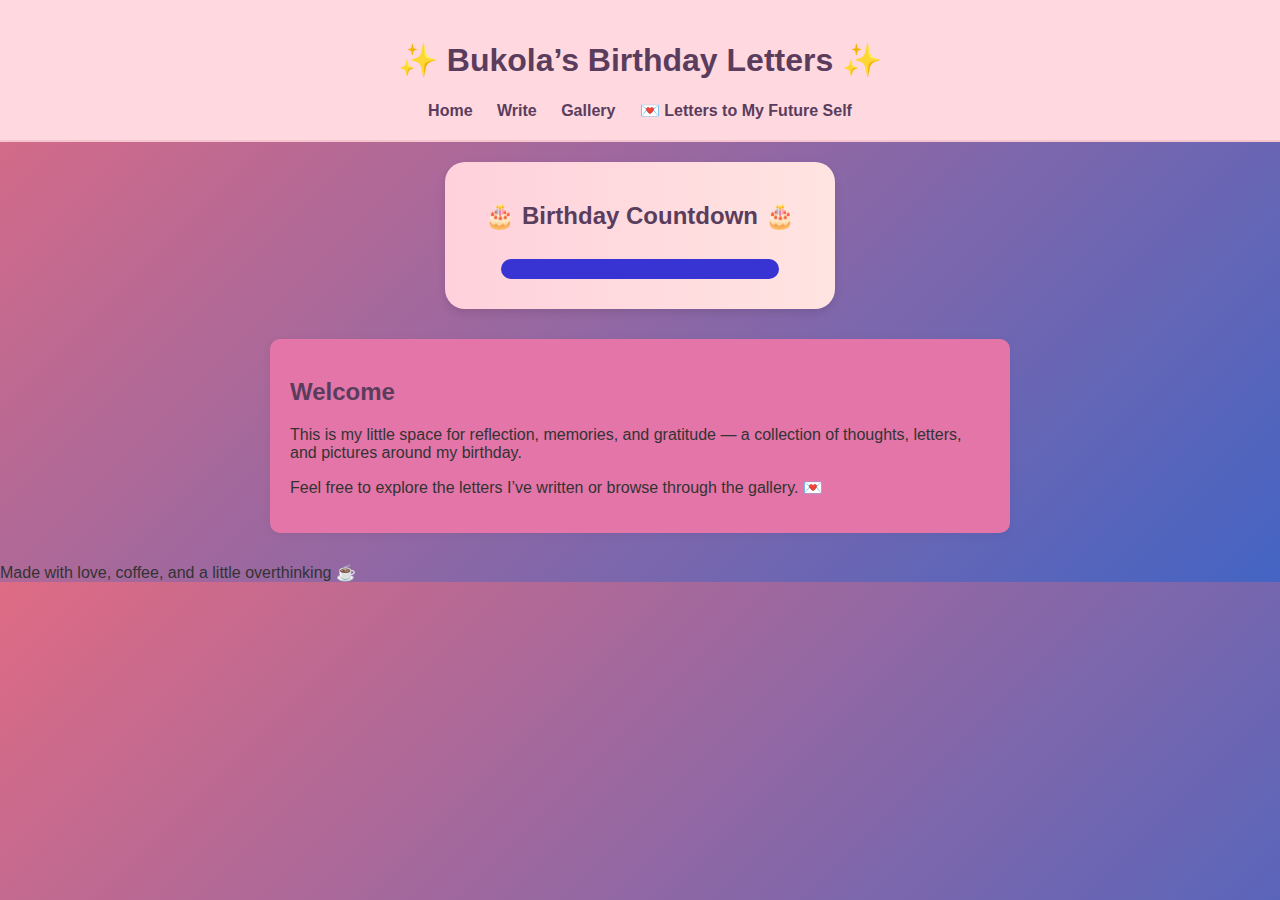
<file: index.html>
<!DOCTYPE html>
<html lang="en">
<head>
  <meta charset="UTF-8" />
  <meta name="viewport" content="width=device-width, initial-scale=1.0" />
  <title>Bukola’s Birthday Letters 🎂</title>
  <link rel="stylesheet" href="style.css" />
</head>
<body>
  <header>
    <h1>✨ Bukola’s Birthday Letters ✨</h1>
    <nav>
      <a href="index.html">Home</a>
      <a href="write.html">Write</a>
      <a href="gallery.html">Gallery</a>
       <a href="future.html" class="btn">💌 Letters to My Future Self</a>
    </nav>
  </header>
  <div id="countdown-container">
  <h2>🎂 Birthday Countdown 🎂</h2>
  <p id="countdown"></p>
  <div id="progress-bar-container">
    <div id="progress-bar"></div>
  </div>
</div>


  <main>
    <section class="intro">
      <h2>Welcome</h2>
      <p>
        This is my little space for reflection, memories, and gratitude — a collection of thoughts, letters, and pictures around my birthday.
      </p>
      <p>
        Feel free to explore the letters I’ve written or browse through the gallery. 💌
      </p>
    </section>

    <section id="posts"></section>
  </main>

  <footer>Made with love, coffee, and a little overthinking ☕</footer>

  <script src="script.js"></script>
  <script>
  // 🎉 Set your birthday date (adjust year if you want it to count down to the next one)
  const birthday = new Date("Nov 13, 2025 00:00:00").getTime();

  const timer = setInterval(function() {
    const now = new Date().getTime();
    const distance = birthday - now;

    // Time calculations
    const days = Math.floor(distance / (1000 * 60 * 60 * 24));
    const hours = Math.floor((distance % (1000 * 60 * 60 * 24)) / (1000 * 60 * 60));
    const minutes = Math.floor((distance % (1000 * 60 * 60)) / (1000 * 60));
    const seconds = Math.floor((distance % (1000 * 60)) / 1000);

    document.getElementById("countdown").innerHTML =
      days + "d " + hours + "h " + minutes + "m " + seconds + "s ";

    // When the countdown finishes
    if (distance < 0) {
      clearInterval(timer);
      document.getElementById("countdown").innerHTML = "🎉 Happy Birthday Bukola! 🎈";
    }
  }, 1000);
</script>

</body>
</html>
</file>
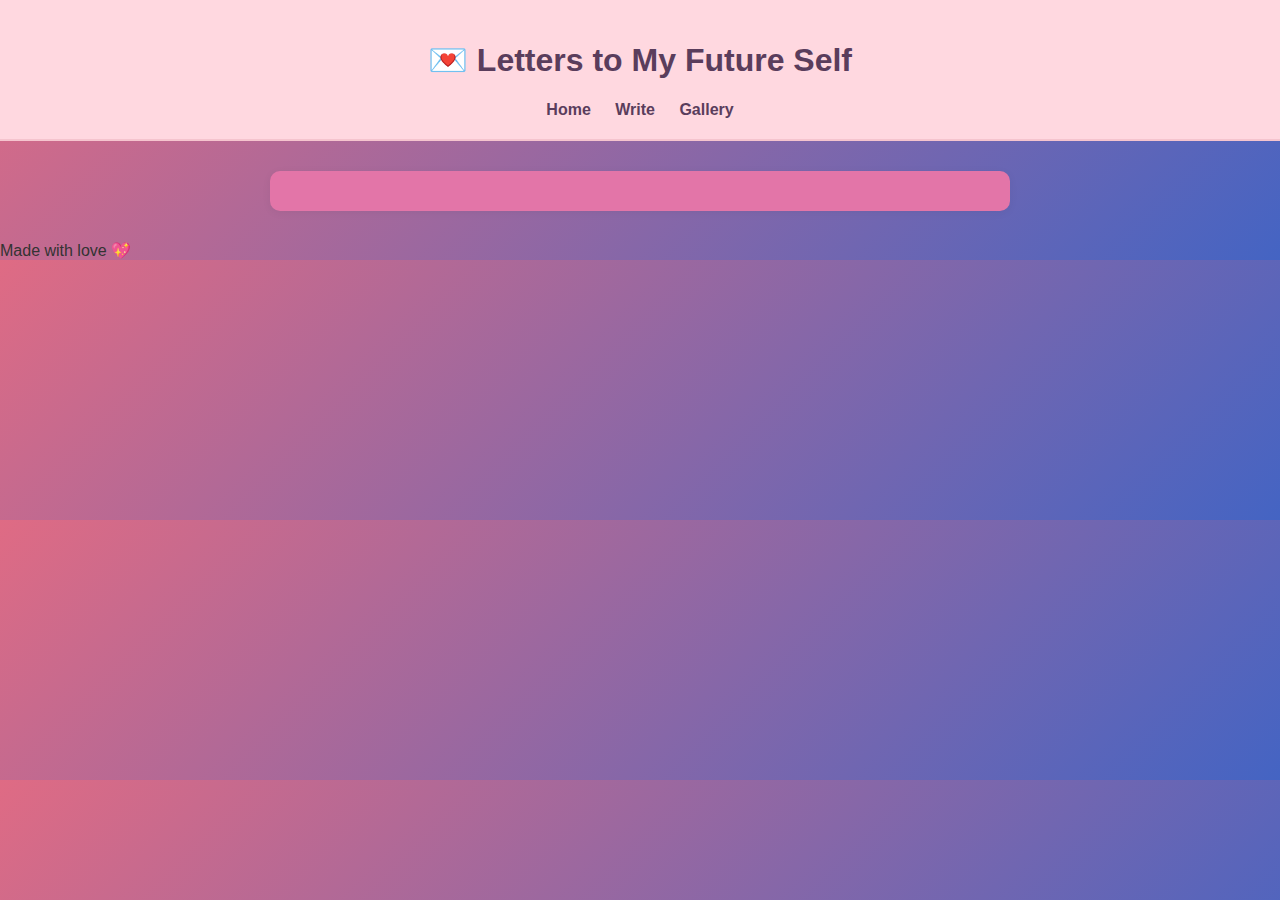
<file: future.html>
<!DOCTYPE html>
<html lang="en">
<head>
  <meta charset="UTF-8">
  <meta name="viewport" content="width=device-width, initial-scale=1.0">
  <title>Letters to My Future Self 💌</title>
  <link rel="stylesheet" href="style.css">
</head>
<body>
  <header>
    <h1>💌 Letters to My Future Self</h1>
    <nav>
      <a href="index.html">Home</a>
      <a href="write.html">Write</a>
      <a href="gallery.html">Gallery</a>
    </nav>
  </header>

  <main id="futurePosts" class="write-page">
    <p>Here are all your letters, journal entries, and blogs!</p>
    <!-- Posts will appear here -->
  </main>
  <script src="script.js"></script>


  <footer>Made with love 💖</footer>

  
</body>
</html>
</file>
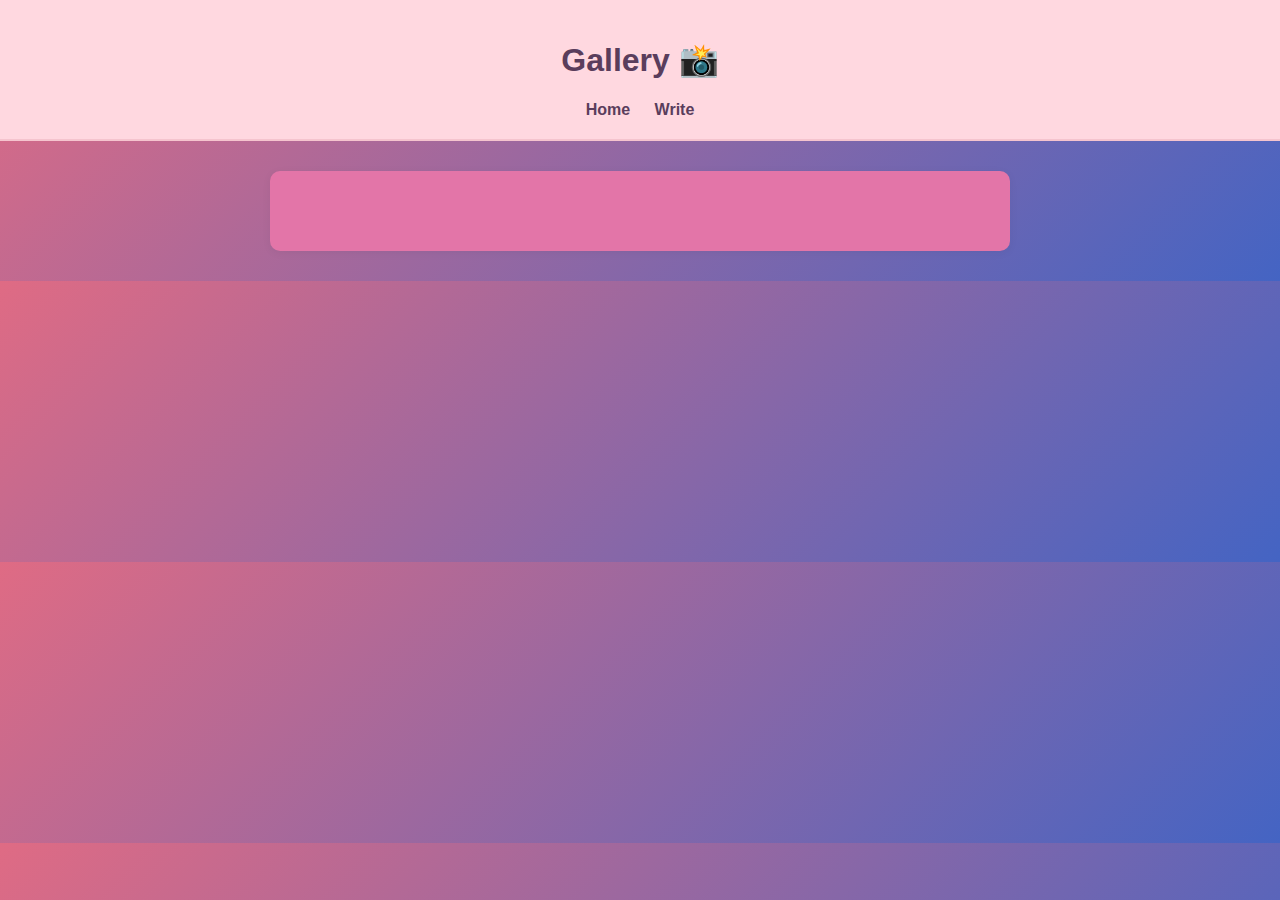
<file: gallery.html>
<!DOCTYPE html>
<html lang="en">
<head>
  <meta charset="UTF-8">
  <meta name="viewport" content="width=device-width, initial-scale=1.0">
  <title>Gallery 📸</title>
  <link rel="stylesheet" href="style.css">
</head>
<body>
  <header>
    <h1>Gallery 📸</h1>
    <nav>
      <a href="index.html">Home</a>
      <a href="write.html">Write</a>
    </nav>
  </header>

 <main>
  <div class="carousel">
    <div class="carousel-track gallery"></div>
  </div>
</main>

<script src="script.js"></script>

    <script>
        const track = document.querySelector('.carousel-track');
        const slides = Array.from(track.children);
        const nextButton = document.querySelector('.next');
        const prevButton = document.querySelector('.prev');
        const slideWidth = slides[0].getBoundingClientRect().width;
    
        // Arrange the slides next to one another
        slides.forEach((slide, index) => {
        slide.style.left = slideWidth * index + 'px';
        });
    
        const moveToSlide = (track, currentSlide, targetSlide) => {
        track.style.transform = 'translateX(-' + targetSlide.style.left + ')';
        currentSlide.classList.remove('current-slide');
        targetSlide.classList.add('current-slide');
        };
    
        prevButton.addEventListener('click', e => {
        const currentSlide = track.querySelector('.current-slide') || slides[0];
        const prevSlide = currentSlide.previousElementSibling || slides[slides.length - 1];
        moveToSlide(track, currentSlide, prevSlide);
        });
    
        nextButton.addEventListener('click', e => {
        const currentSlide = track.querySelector('.current-slide') || slides[0];
        const nextSlide = currentSlide.nextElementSibling || slides[0];
        moveToSlide(track, currentSlide, nextSlide);
        });
    
        // Initialize the first slide as current
        slides[0].classList.add('current-slide');
    </script>
</body>
</html>
</file>
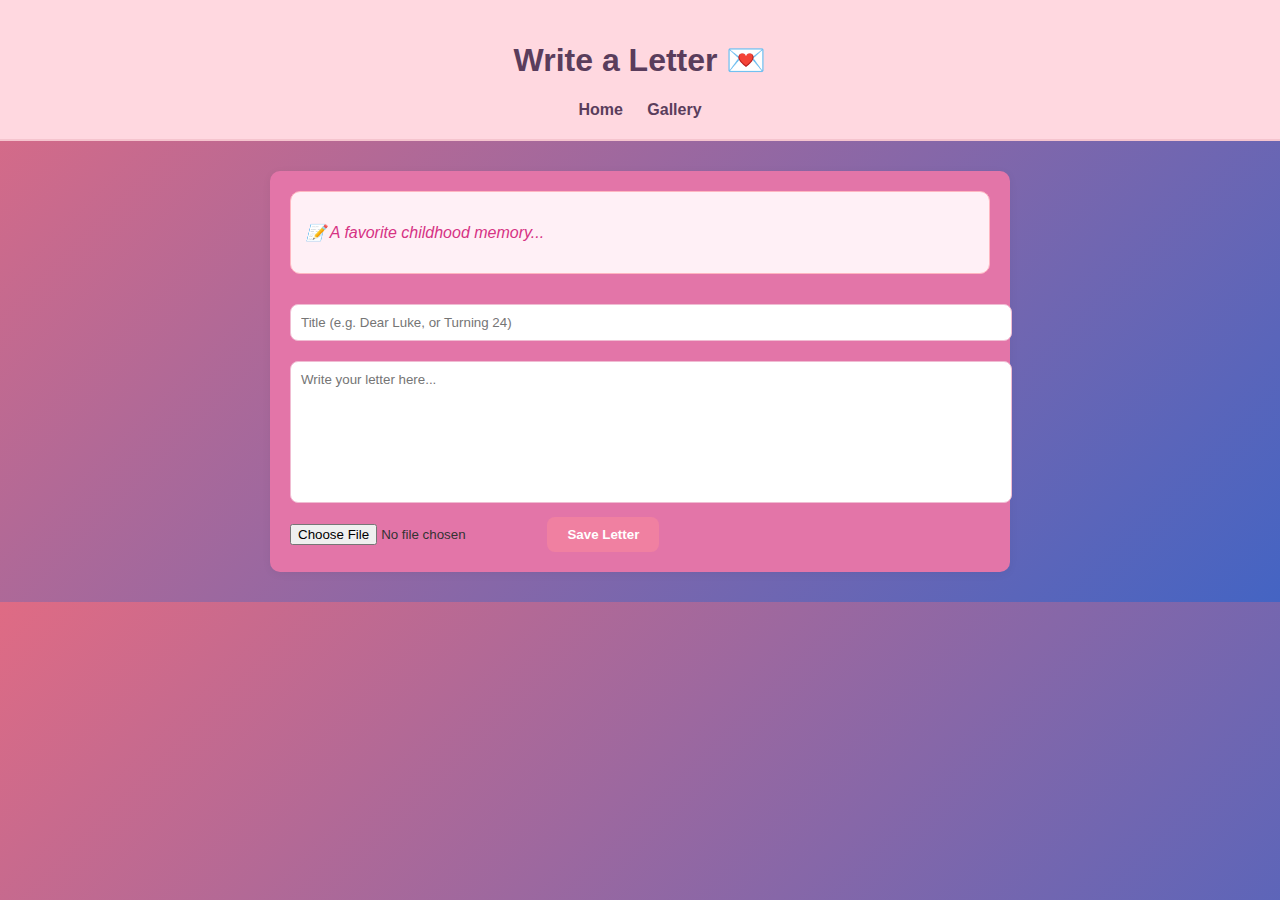
<file: write.html>
<!DOCTYPE html>
<html lang="en">
<head>
  <meta charset="UTF-8">
  <meta name="viewport" content="width=device-width, initial-scale=1.0">
  <title>Write a Letter 💌</title>
  <link rel="stylesheet" href="style.css">
</head>
<body>
  <header>
    <h1>Write a Letter 💌</h1>
    <nav>
      <a href="index.html">Home</a>
      <a href="gallery.html">Gallery</a>
    </nav>
  </header>

  <main class="write-page">
    <section class="prompt">
  <p id="dailyPrompt">📝 Today's prompt will appear here...</p>
</section>

    <form id="postForm">
      <input type="text" id="title" placeholder="Title (e.g. Dear Luke, or Turning 24)" required>
      <textarea id="content" rows="8" placeholder="Write your letter here..." required></textarea>
      <input type="file" id="image" accept="image/*">
      <button type="submit">Save Letter</button>
    </form>
  </main>

  <script src="script.js"></script>
</body>
</html>
</file>
<file: style.css>
body {
  font-family: "Poppins", sans-serif;
  background: linear-gradient(135deg, #df6b84, #4464c3);
  margin: 0;
  color: #333;
}

header {
  text-align: center;
  background: #ffd8e0;
  color: #3d405c;
  padding: 20px 10px;
  border-bottom: 2px solid #f5c4ce;
}

nav a {
  margin: 0 10px;
  color: #5a3d5c;
  text-decoration: none;
  font-weight: 600;
}

nav a:hover {
  text-decoration: underline;
}

main {
  max-width: 700px;
  margin: 30px auto;
  padding: 20px;
  background: rgb(227, 117, 168);
  border-radius: 10px;
  box-shadow: 0 2px 10px rgba(0, 0, 0, 0.05);
}

h1, h2 {
  color: #5a3d5c;
}

textarea, input[type="text"] {
  width: 100%;
  padding: 10px;
  margin: 10px 0;
  border: 1px solid #f0bcd2;
  border-radius: 8px;
  font-family: inherit;
  resize: none;
}

button {
  background-color: #f080a1;
  color: white;
  border: none;
  padding: 10px 20px;
  border-radius: 8px;
  font-weight: bold;
  cursor: pointer;
}

button:hover {
  background-color: #e86d93;
}

.gallery {
  display: grid;
  grid-template-columns: repeat(auto-fit, minmax(180px, 1fr));
  gap: 15px;
}

.gallery img {
  width: 100%;
  height: auto; /* preserve aspect ratio */
  max-height: 280px; /* limit very tall images */
  object-fit: contain; /* don't crop — fit image inside box */
  border-radius: 8px;
  background: #ffffff; /* in case image has transparent areas */
}
#countdown-container {
  text-align: center;
  background: linear-gradient(to right, #773141, #ffe4e1);
  padding: 20px;
  border-radius: 20px;
  box-shadow: 0 4px 8px rgba(0,0,0,0.1);
  width: fit-content;
  margin: 20px auto;
  font-family: 'Poppins', sans-serif;
}

#countdown {
  font-size: 1.5em;
  font-weight: bold;
  color: #d63384;
}
/* ---------- Birthday Countdown Styles ---------- */
#countdown-container {
  text-align: center;
  background: linear-gradient(to right, #ffd1dc, #ffe4e1);
  padding: 20px 40px;
  border-radius: 20px;
  box-shadow: 0 4px 8px rgba(0,0,0,0.1);
  width: fit-content;
  margin: 20px auto;
  font-family: 'Poppins', sans-serif;
  transition: background 1s ease;
}

/* Countdown number animation */
#countdown {
  font-size: 1.8em;
  font-weight: bold;
  color: #d63384;
  animation: pulse 1s infinite;
}

/* Pulse animation for countdown numbers */
@keyframes pulse {
  0% { transform: scale(1); }
  50% { transform: scale(1.1); color: #ff69b4; }
  100% { transform: scale(1); }
}
.carousel {
  position: relative;
  width: 80%;
  max-width: 600px;
  margin: 20px auto;
  overflow: hidden;
  border-radius: 15px;
  box-shadow: 0 4px 8px rgba(0,0,0,0.1);
}

.carousel-track {
  display: flex;
  transition: transform 0.5s ease-in-out;
}

.carousel-track img {
  width: 100%;
  height: auto; /* preserve aspect ratio */
  object-fit: contain;
  flex-shrink: 0;
}

.prev, .next {
  position: absolute;
  top: 50%;
  transform: translateY(-50%);
  background: rgba(255,255,255,0.7);
  border: none;
  font-size: 2rem;
  padding: 5px 10px;
  cursor: pointer;
  border-radius: 5px;
}

.prev { left: 10px; }
.next { right: 10px; }
.prev:hover, .next:hover {
  background: rgba(255,255,255,0.9);
}
#progress-bar-container {
  width: 90%;
  max-width: 500px;
  height: 20px;
  background-color: #3734d3;
  border-radius: 10px;
  margin: 10px auto;
  overflow: hidden;
}

#progress-bar {
  height: 100%;
  width: 0%;
  background: linear-gradient(90deg, #e9e7e5, #e0dfdb);
  border-radius: 10px;
  transition: width 0.5s ease;
}
.prompt {
  background: #fff0f6;
  border: 1px solid #ffb6c1;
  padding: 15px;
  border-radius: 10px;
  margin-bottom: 20px;
  font-style: italic;
  color: #d63384;
}
</file>
